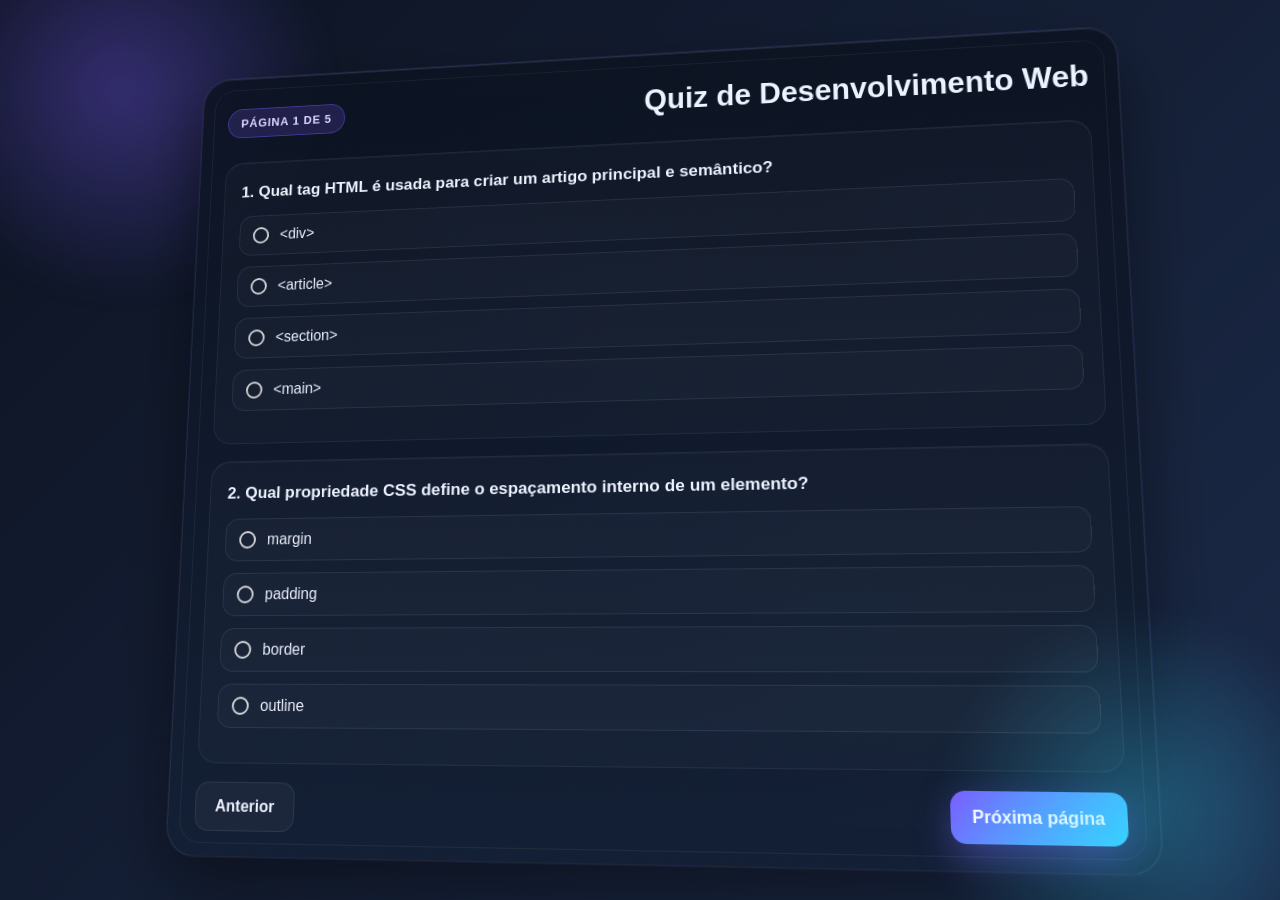
<file: index.html>
<!DOCTYPE html>
<html lang="pt-BR">
  <head>
    <meta charset="UTF-8" />
    <meta name="viewport" content="width=device-width, initial-scale=1.0" />
    <title>Quiz 3D - Página 1</title>
    <link rel="stylesheet" href="style.css" />
  </head>
  <body>
    <main class="scene">
      <section class="quiz-card">
        <header class="header">
          <span class="badge">Página 1 de 5</span>
          <h1>Quiz de Desenvolvimento Web</h1>
        </header>

        <form id="quiz-form" class="quiz-body" data-page="1">
          <div class="question">
            <p>1. Qual tag HTML é usada para criar um artigo principal e semântico?</p>
            <label class="option">
              <input type="radio" name="q1" value="A" />
              <span>&lt;div&gt;</span>
            </label>
            <label class="option">
              <input type="radio" name="q1" value="B" />
              <span>&lt;article&gt;</span>
            </label>
            <label class="option">
              <input type="radio" name="q1" value="C" />
              <span>&lt;section&gt;</span>
            </label>
            <label class="option">
              <input type="radio" name="q1" value="D" />
              <span>&lt;main&gt;</span>
            </label>
          </div>

          <div class="question">
            <p>2. Qual propriedade CSS define o espaçamento interno de um elemento?</p>
            <label class="option">
              <input type="radio" name="q2" value="A" />
              <span>margin</span>
            </label>
            <label class="option">
              <input type="radio" name="q2" value="B" />
              <span>padding</span>
            </label>
            <label class="option">
              <input type="radio" name="q2" value="C" />
              <span>border</span>
            </label>
            <label class="option">
              <input type="radio" name="q2" value="D" />
              <span>outline</span>
            </label>
          </div>

          <div class="actions">
            <button type="button" class="secondary-btn" id="prev-btn" disabled>Anterior</button>
            <button type="button" class="primary-btn" id="next-btn">Próxima página</button>
          </div>
        </form>
      </section>
    </main>

    <script src="script.js"></script>
  </body>
</html>
</file>
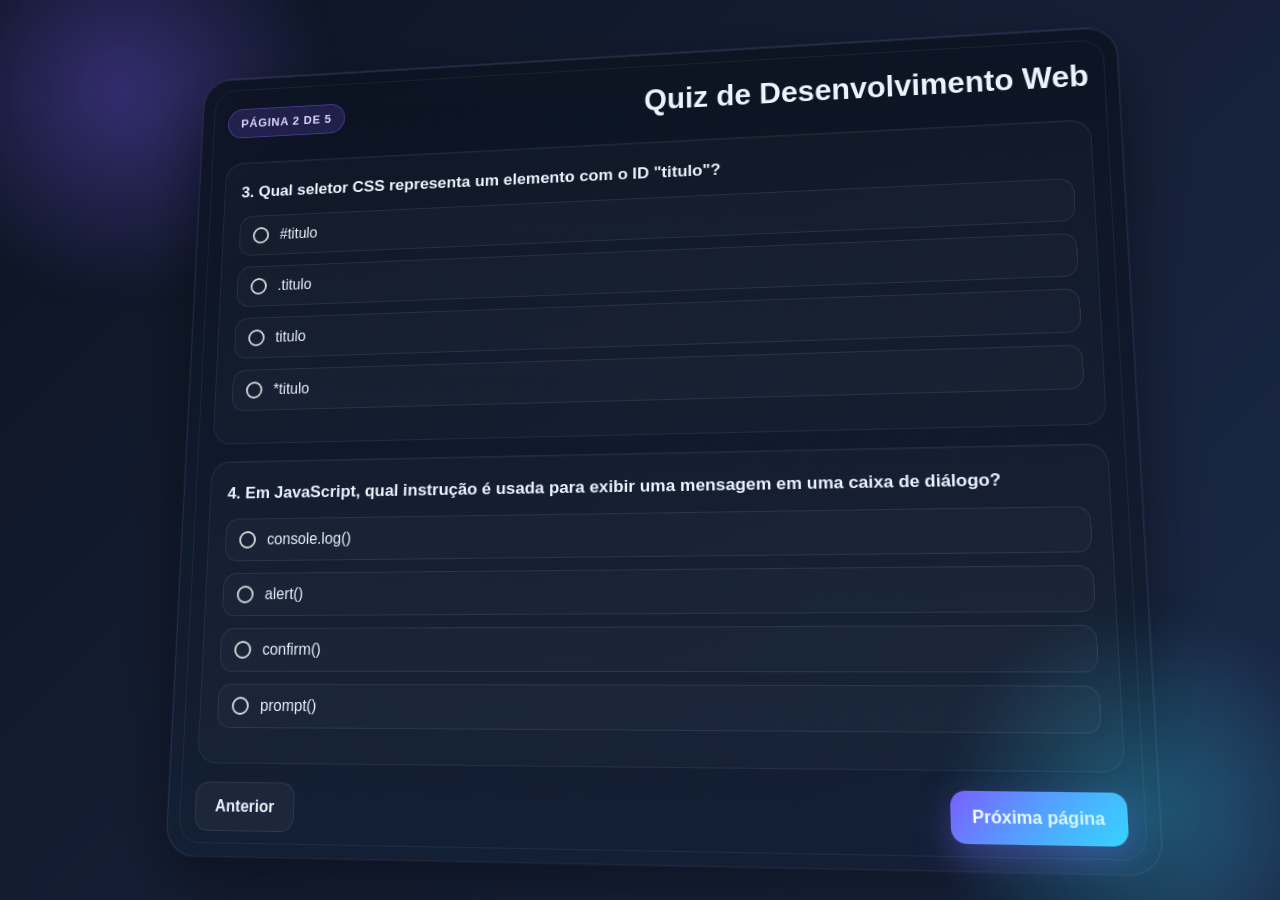
<file: pagina-2.html>
<!DOCTYPE html>
<html lang="pt-BR">
  <head>
    <meta charset="UTF-8" />
    <meta name="viewport" content="width=device-width, initial-scale=1.0" />
    <title>Quiz 3D - Página 2</title>
    <link rel="stylesheet" href="style.css" />
  </head>
  <body>
    <main class="scene">
      <section class="quiz-card">
        <header class="header">
          <span class="badge">Página 2 de 5</span>
          <h1>Quiz de Desenvolvimento Web</h1>
        </header>

        <form id="quiz-form" class="quiz-body" data-page="2">
          <div class="question">
            <p>3. Qual seletor CSS representa um elemento com o ID "titulo"?</p>
            <label class="option">
              <input type="radio" name="q3" value="A" />
              <span>#titulo</span>
            </label>
            <label class="option">
              <input type="radio" name="q3" value="B" />
              <span>.titulo</span>
            </label>
            <label class="option">
              <input type="radio" name="q3" value="C" />
              <span>titulo</span>
            </label>
            <label class="option">
              <input type="radio" name="q3" value="D" />
              <span>*titulo</span>
            </label>
          </div>

          <div class="question">
            <p>4. Em JavaScript, qual instrução é usada para exibir uma mensagem em uma caixa de diálogo?</p>
            <label class="option">
              <input type="radio" name="q4" value="A" />
              <span>console.log()</span>
            </label>
            <label class="option">
              <input type="radio" name="q4" value="B" />
              <span>alert()</span>
            </label>
            <label class="option">
              <input type="radio" name="q4" value="C" />
              <span>confirm()</span>
            </label>
            <label class="option">
              <input type="radio" name="q4" value="D" />
              <span>prompt()</span>
            </label>
          </div>

          <div class="actions">
            <button type="button" class="secondary-btn" id="prev-btn">Anterior</button>
            <button type="button" class="primary-btn" id="next-btn">Próxima página</button>
          </div>
        </form>
      </section>
    </main>

    <script src="script.js"></script>
  </body>
</html>
</file>
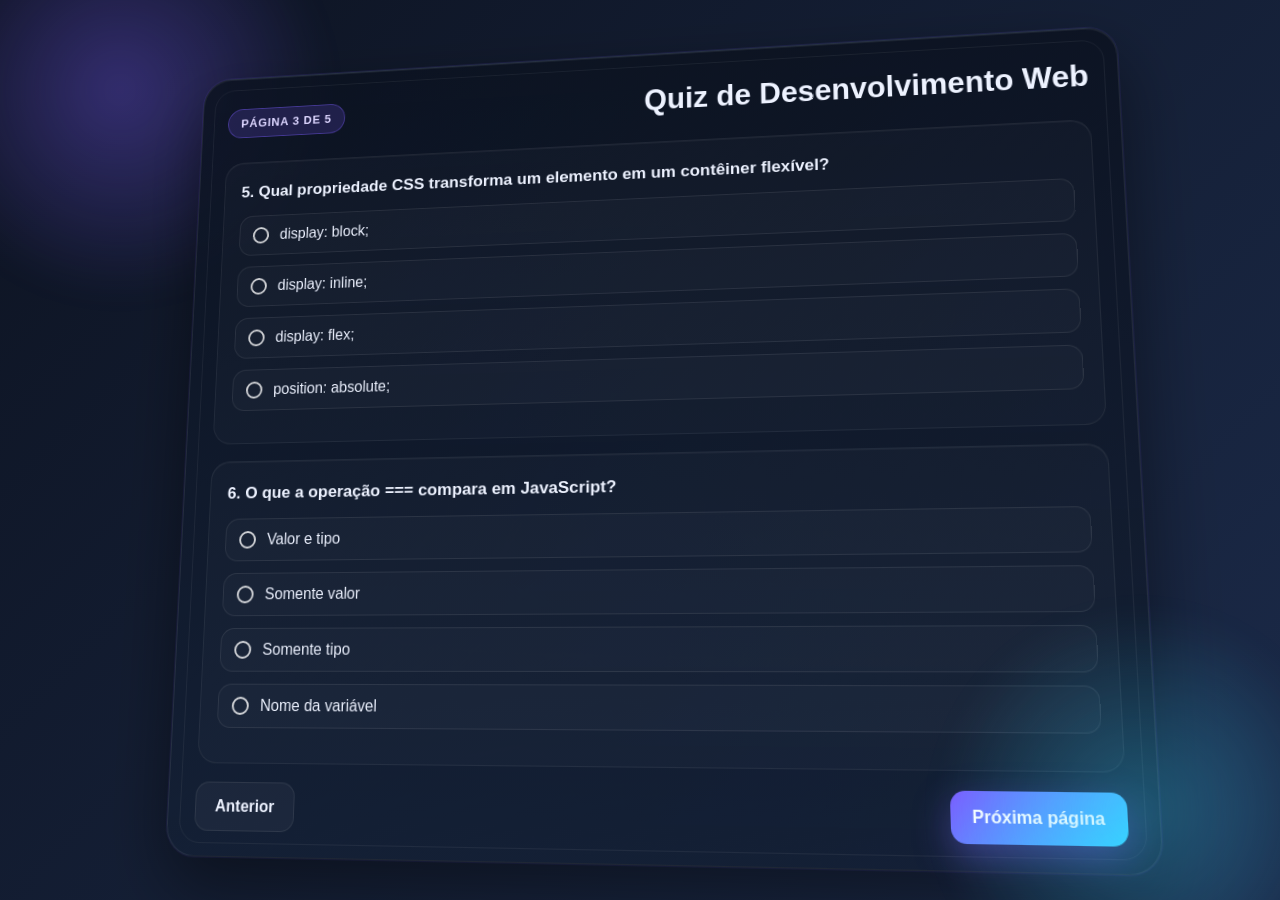
<file: pagina-3.html>
<!DOCTYPE html>
<html lang="pt-BR">
  <head>
    <meta charset="UTF-8" />
    <meta name="viewport" content="width=device-width, initial-scale=1.0" />
    <title>Quiz 3D - Página 3</title>
    <link rel="stylesheet" href="style.css" />
  </head>
  <body>
    <main class="scene">
      <section class="quiz-card">
        <header class="header">
          <span class="badge">Página 3 de 5</span>
          <h1>Quiz de Desenvolvimento Web</h1>
        </header>

        <form id="quiz-form" class="quiz-body" data-page="3">
          <div class="question">
            <p>5. Qual propriedade CSS transforma um elemento em um contêiner flexível?</p>
            <label class="option">
              <input type="radio" name="q5" value="A" />
              <span>display: block;</span>
            </label>
            <label class="option">
              <input type="radio" name="q5" value="B" />
              <span>display: inline;</span>
            </label>
            <label class="option">
              <input type="radio" name="q5" value="C" />
              <span>display: flex;</span>
            </label>
            <label class="option">
              <input type="radio" name="q5" value="D" />
              <span>position: absolute;</span>
            </label>
          </div>

          <div class="question">
            <p>6. O que a operação === compara em JavaScript?</p>
            <label class="option">
              <input type="radio" name="q6" value="A" />
              <span>Valor e tipo</span>
            </label>
            <label class="option">
              <input type="radio" name="q6" value="B" />
              <span>Somente valor</span>
            </label>
            <label class="option">
              <input type="radio" name="q6" value="C" />
              <span>Somente tipo</span>
            </label>
            <label class="option">
              <input type="radio" name="q6" value="D" />
              <span>Nome da variável</span>
            </label>
          </div>

          <div class="actions">
            <button type="button" class="secondary-btn" id="prev-btn">Anterior</button>
            <button type="button" class="primary-btn" id="next-btn">Próxima página</button>
          </div>
        </form>
      </section>
    </main>

    <script src="script.js"></script>
  </body>
</html>
</file>
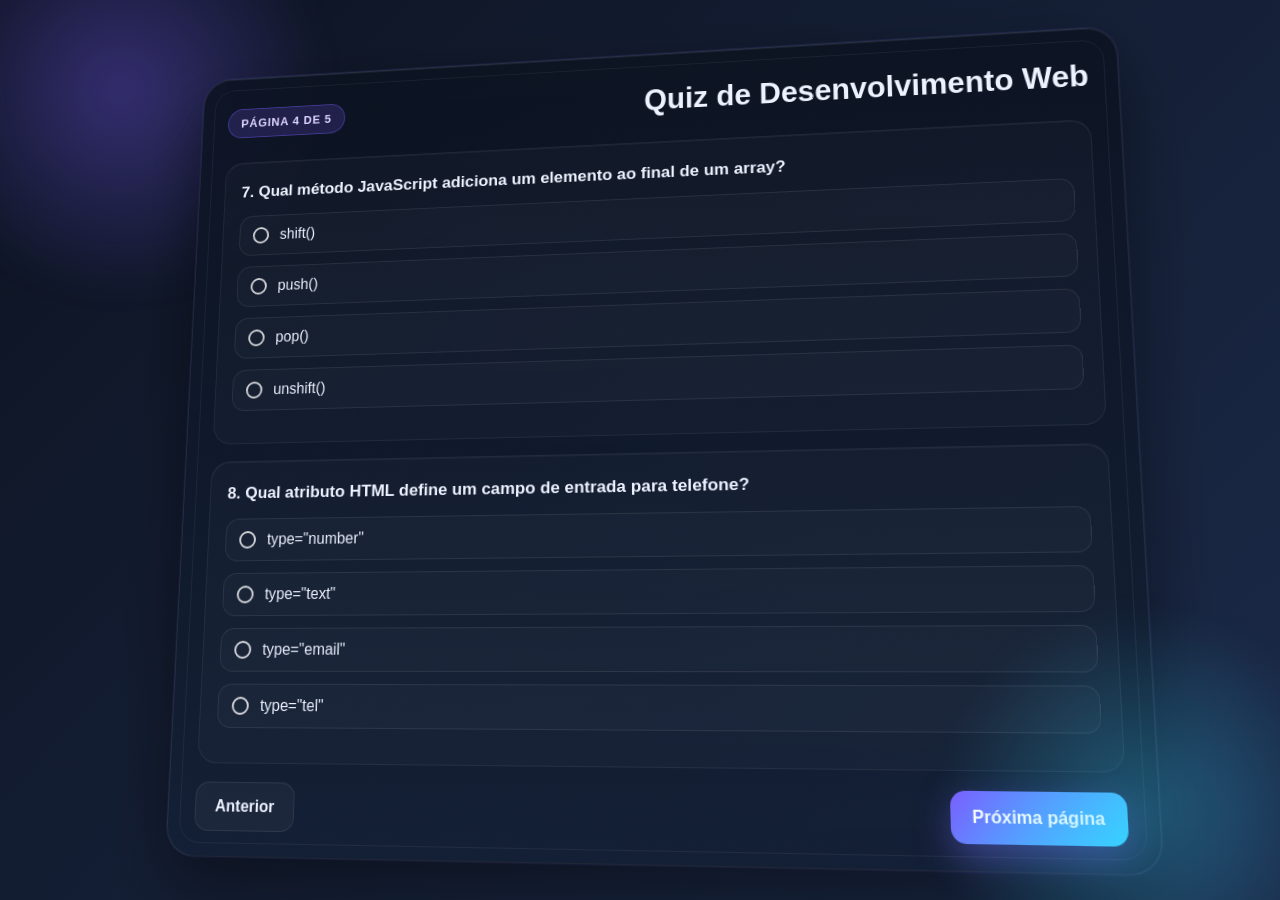
<file: pagina-4.html>
<!DOCTYPE html>
<html lang="pt-BR">
  <head>
    <meta charset="UTF-8" />
    <meta name="viewport" content="width=device-width, initial-scale=1.0" />
    <title>Quiz 3D - Página 4</title>
    <link rel="stylesheet" href="style.css" />
  </head>
  <body>
    <main class="scene">
      <section class="quiz-card">
        <header class="header">
          <span class="badge">Página 4 de 5</span>
          <h1>Quiz de Desenvolvimento Web</h1>
        </header>

        <form id="quiz-form" class="quiz-body" data-page="4">
          <div class="question">
            <p>7. Qual método JavaScript adiciona um elemento ao final de um array?</p>
            <label class="option">
              <input type="radio" name="q7" value="A" />
              <span>shift()</span>
            </label>
            <label class="option">
              <input type="radio" name="q7" value="B" />
              <span>push()</span>
            </label>
            <label class="option">
              <input type="radio" name="q7" value="C" />
              <span>pop()</span>
            </label>
            <label class="option">
              <input type="radio" name="q7" value="D" />
              <span>unshift()</span>
            </label>
          </div>

          <div class="question">
            <p>8. Qual atributo HTML define um campo de entrada para telefone?</p>
            <label class="option">
              <input type="radio" name="q8" value="A" />
              <span>type="number"</span>
            </label>
            <label class="option">
              <input type="radio" name="q8" value="B" />
              <span>type="text"</span>
            </label>
            <label class="option">
              <input type="radio" name="q8" value="C" />
              <span>type="email"</span>
            </label>
            <label class="option">
              <input type="radio" name="q8" value="D" />
              <span>type="tel"</span>
            </label>
          </div>

          <div class="actions">
            <button type="button" class="secondary-btn" id="prev-btn">Anterior</button>
            <button type="button" class="primary-btn" id="next-btn">Próxima página</button>
          </div>
        </form>
      </section>
    </main>

    <script src="script.js"></script>
  </body>
</html>
</file>
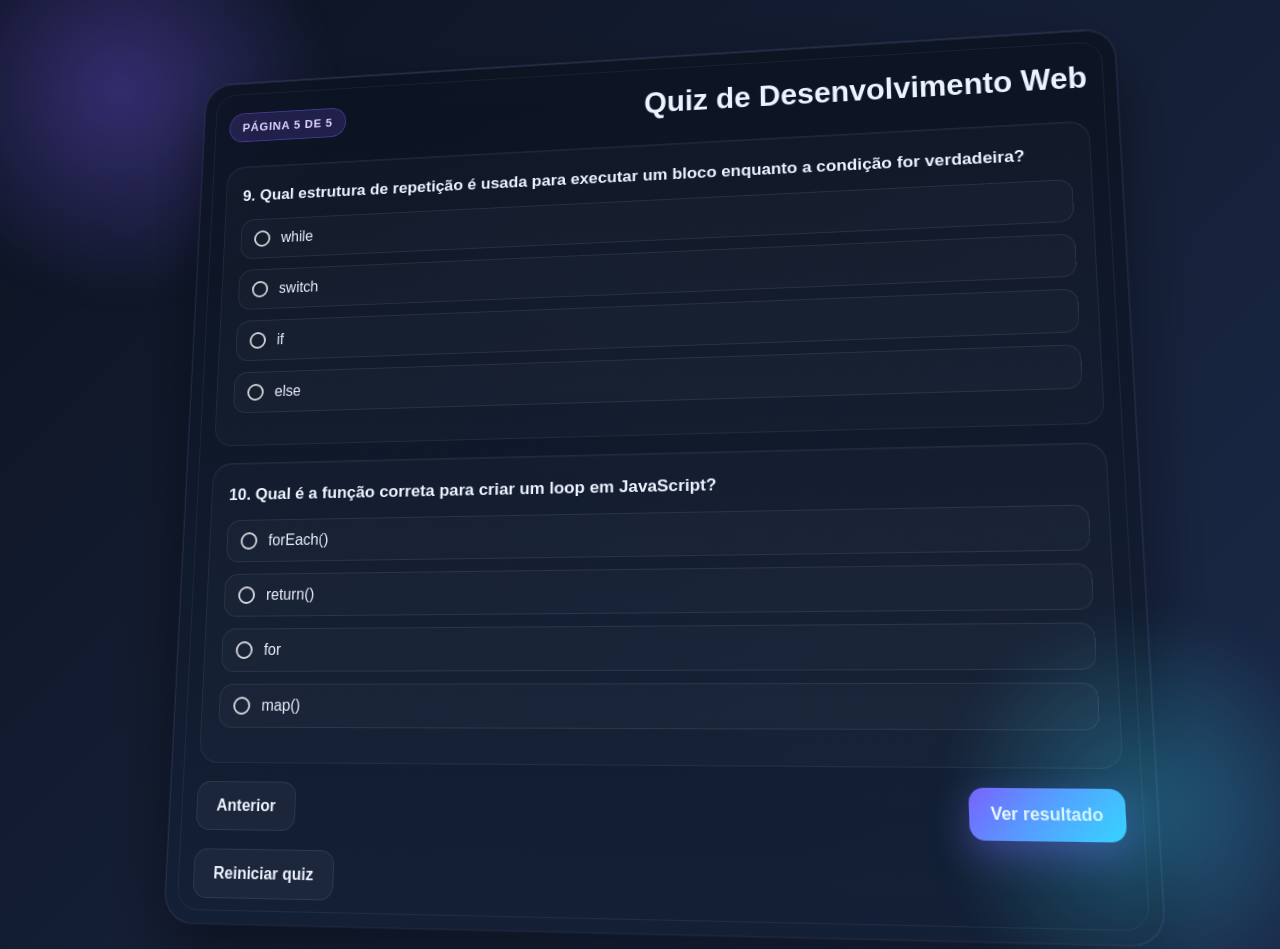
<file: pagina-5.html>
<!DOCTYPE html>
<html lang="pt-BR">
  <head>
    <meta charset="UTF-8" />
    <meta name="viewport" content="width=device-width, initial-scale=1.0" />
    <title>Quiz 3D - Página 5</title>
    <link rel="stylesheet" href="style.css" />
  </head>
  <body>
    <main class="scene">
      <section class="quiz-card">
        <header class="header">
          <span class="badge">Página 5 de 5</span>
          <h1>Quiz de Desenvolvimento Web</h1>
        </header>

        <form id="quiz-form" class="quiz-body" data-page="5">
          <div class="question">
            <p>9. Qual estrutura de repetição é usada para executar um bloco enquanto a condição for verdadeira?</p>
            <label class="option">
              <input type="radio" name="q9" value="A" />
              <span>while</span>
            </label>
            <label class="option">
              <input type="radio" name="q9" value="B" />
              <span>switch</span>
            </label>
            <label class="option">
              <input type="radio" name="q9" value="C" />
              <span>if</span>
            </label>
            <label class="option">
              <input type="radio" name="q9" value="D" />
              <span>else</span>
            </label>
          </div>

          <div class="question">
            <p>10. Qual é a função correta para criar um loop em JavaScript?</p>
            <label class="option">
              <input type="radio" name="q10" value="A" />
              <span>forEach()</span>
            </label>
            <label class="option">
              <input type="radio" name="q10" value="B" />
              <span>return()</span>
            </label>
            <label class="option">
              <input type="radio" name="q10" value="C" />
              <span>for</span>
            </label>
            <label class="option">
              <input type="radio" name="q10" value="D" />
              <span>map()</span>
            </label>
          </div>

          <div class="actions">
            <button type="button" class="secondary-btn" id="prev-btn">Anterior</button>
            <button type="button" class="primary-btn" id="next-btn">Ver resultado</button>
          </div>

          <div id="result-box" class="result-box" aria-live="polite">
            <h2><span id="status">Resultado</span></h2>
            <p id="result-text">Seu resultado aparecerá aqui.</p>
          </div>

          <div class="actions">
            <button type="button" class="secondary-btn" id="restart-btn">Reiniciar quiz</button>
          </div>
        </form>
      </section>
    </main>

    <script src="script.js"></script>
  </body>
</html>
</file>
<file: style.css>
/*
  Arquivo: style.css
  Descrição: Estilo 3D com painel em perspectiva, fundo com gradiente
  e cards flutuantes para o quiz em português.
*/

:root {
  --bg-1: #0d1321;
  --bg-2: #1b2a49;
  --panel: rgba(11, 18, 32, 0.88);
  --panel-2: rgba(19, 31, 52, 0.92);
  --primary: #7c5cff;
  --primary-2: #37d3ff;
  --accent: #ffb84d;
  --text: #edf2ff;
  --muted: #b4bfd8;
  --success: #3ddc97;
  --danger: #ff6b6b;
  --shadow: rgba(0, 0, 0, 0.45);
}

* {
  box-sizing: border-box;
  margin: 0;
  padding: 0;
}

html, body {
  min-height: 100%;
  font-family: 'Segoe UI', Tahoma, Geneva, Verdana, sans-serif;
  background: linear-gradient(135deg, var(--bg-1), var(--bg-2));
  color: var(--text);
}

body {
  display: flex;
  align-items: center;
  justify-content: center;
  padding: 32px 18px;
  overflow-x: hidden;
}

body::before,
body::after {
  content: "";
  position: fixed;
  inset: auto;
  width: 420px;
  height: 420px;
  border-radius: 50%;
  background: radial-gradient(circle, rgba(124, 92, 255, 0.35), transparent 70%);
  filter: blur(15px);
  pointer-events: none;
}

body::before {
  top: -120px;
  left: -90px;
}

body::after {
  right: -70px;
  bottom: -120px;
  background: radial-gradient(circle, rgba(55, 211, 255, 0.32), transparent 68%);
}

.scene {
  width: min(960px, 100%);
  perspective: 1400px;
}

.quiz-card {
  position: relative;
  background: linear-gradient(180deg, var(--panel), var(--panel-2));
  border: 1px solid rgba(255, 255, 255, 0.08);
  border-radius: 30px;
  padding: 32px 28px 24px;
  box-shadow:
    0 30px 70px var(--shadow),
    inset 0 1px 0 rgba(255, 255, 255, 0.06),
    0 0 0 1px rgba(124, 92, 255, 0.12);
  transform: rotateX(9deg) rotateY(-8deg);
  transition: transform 0.4s ease, box-shadow 0.4s ease;
}

.quiz-card:hover {
  transform: rotateX(6deg) rotateY(-5deg) translateY(-4px);
  box-shadow: 0 42px 90px rgba(0, 0, 0, 0.5), 0 0 30px rgba(124, 92, 255, 0.2);
}

.quiz-card::before {
  content: "";
  position: absolute;
  inset: 12px;
  border-radius: 22px;
  border: 1px solid rgba(255, 255, 255, 0.06);
  pointer-events: none;
}

.header {
  display: flex;
  justify-content: space-between;
  align-items: center;
  gap: 16px;
  margin-bottom: 26px;
  position: relative;
  z-index: 1;
}

.badge {
  display: inline-flex;
  align-items: center;
  justify-content: center;
  background: rgba(124, 92, 255, 0.18);
  border: 1px solid rgba(124, 92, 255, 0.4);
  color: #dcd5ff;
  border-radius: 999px;
  padding: 8px 14px;
  font-size: 0.8rem;
  letter-spacing: 0.06em;
  text-transform: uppercase;
  font-weight: 700;
}

h1 {
  font-size: clamp(1.8rem, 2.4vw, 2.7rem);
  line-height: 1.2;
}

.quiz-body {
  position: relative;
  z-index: 1;
}

.question {
  background: rgba(255, 255, 255, 0.02);
  border: 1px solid rgba(255, 255, 255, 0.06);
  border-radius: 20px;
  padding: 22px 18px;
  margin-bottom: 18px;
  box-shadow: inset 0 1px 0 rgba(255, 255, 255, 0.04);
}

.question p {
  margin-bottom: 16px;
  font-size: 1.08rem;
  font-weight: 700;
  color: var(--text);
}

.option {
  display: flex;
  align-items: center;
  gap: 12px;
  width: 100%;
  margin-bottom: 12px;
  padding: 12px 14px;
  border-radius: 14px;
  border: 1px solid rgba(255, 255, 255, 0.08);
  background: rgba(255, 255, 255, 0.02);
  cursor: pointer;
  transition: transform 0.2s ease, background 0.2s ease, border-color 0.2s ease;
}

.option:hover {
  transform: translateX(4px);
  background: rgba(124, 92, 255, 0.08);
  border-color: rgba(124, 92, 255, 0.35);
}

.option input {
  appearance: none;
  width: 18px;
  height: 18px;
  border-radius: 50%;
  border: 2px solid rgba(255, 255, 255, 0.8);
  position: relative;
  cursor: pointer;
  background: transparent;
}

.option input:checked {
  border-color: var(--primary-2);
  box-shadow: 0 0 0 3px rgba(55, 211, 255, 0.18);
}

.option input:checked::after {
  content: "";
  position: absolute;
  inset: 3px;
  border-radius: 50%;
  background: var(--primary-2);
}

.option span {
  color: var(--text);
  font-size: 0.98rem;
}

.actions {
  display: flex;
  justify-content: space-between;
  gap: 16px;
  margin-top: 18px;
  position: relative;
  z-index: 1;
}

button {
  border: none;
  border-radius: 14px;
  font-size: 1rem;
  font-weight: 700;
  padding: 14px 20px;
  cursor: pointer;
  transition: transform 0.2s ease, box-shadow 0.2s ease, opacity 0.2s ease;
}

button:hover {
  transform: translateY(-2px);
}

button:active {
  transform: translateY(0);
}

.primary-btn {
  background: linear-gradient(135deg, var(--primary), var(--primary-2));
  color: #fff;
  box-shadow: 0 12px 35px rgba(124, 92, 255, 0.38);
}

.secondary-btn {
  background: rgba(255, 255, 255, 0.04);
  color: var(--text);
  border: 1px solid rgba(255, 255, 255, 0.08);
}

.result-box {
  margin-top: 28px;
  border-radius: 22px;
  background: linear-gradient(135deg, rgba(61, 220, 151, 0.14), rgba(55, 211, 255, 0.12));
  border: 1px solid rgba(61, 220, 151, 0.35);
  padding: 20px 18px;
  display: none;
}

.result-box.visible {
  display: block;
}

.result-box h2 {
  margin-bottom: 10px;
  font-size: 1.5rem;
}

.result-box p {
  color: var(--muted);
  line-height: 1.7;
}

.result-box strong {
  color: var(--text);
}

.status-success {
  color: var(--success);
}

.status-danger {
  color: var(--danger);
}

@media (max-width: 640px) {
  .quiz-card {
    padding: 22px 18px 18px;
    transform: none;
  }

  .header {
    flex-direction: column;
    align-items: flex-start;
  }

  .actions {
    flex-direction: column-reverse;
  }

  button {
    width: 100%;
  }
}
</file>
